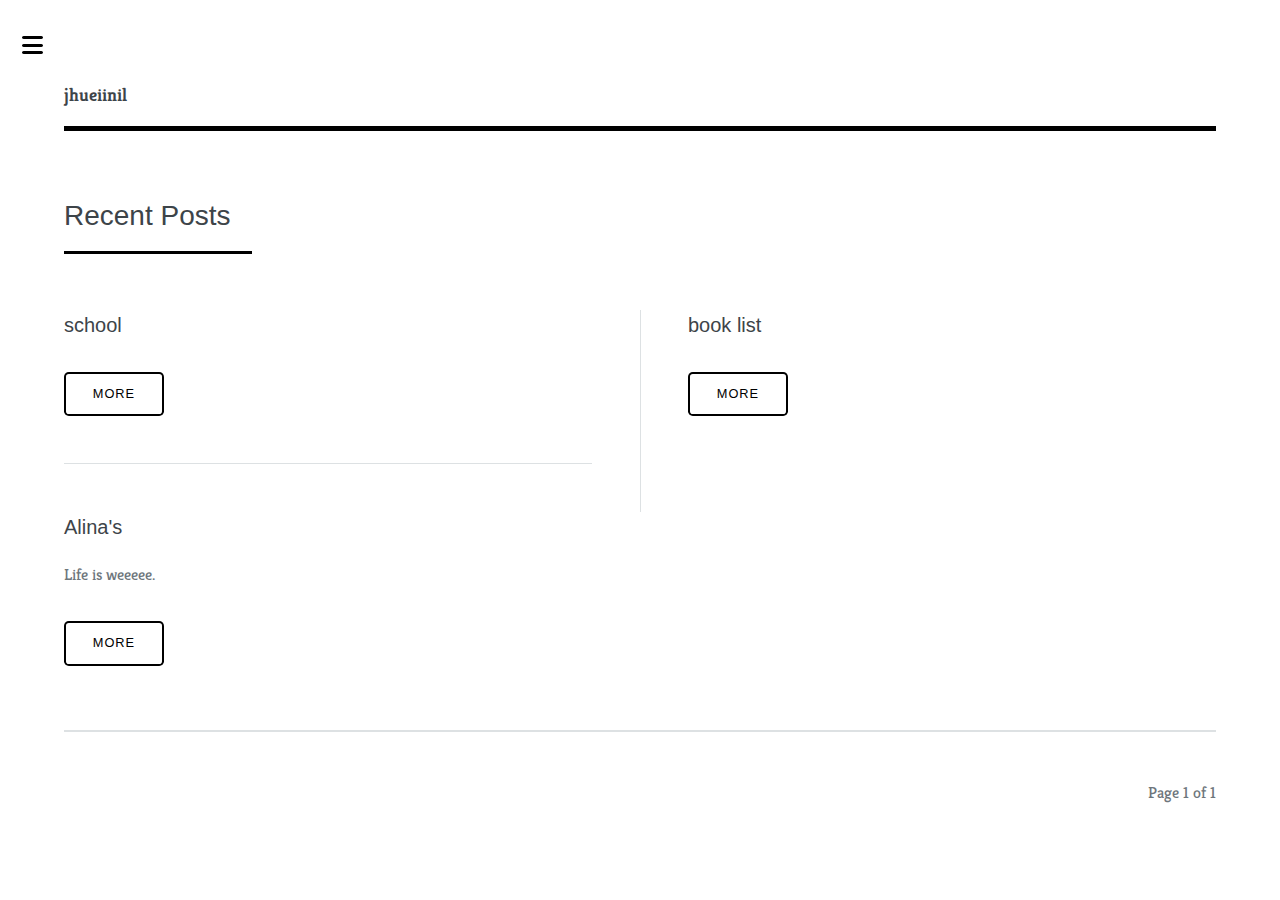
<file: index.html>
<!DOCTYPE html><html lang="en-gb"><head><meta charset="utf-8"><meta http-equiv="X-UA-Compatible" content="IE=edge"><meta name="viewport" content="width=device-width,initial-scale=1,user-scalable=no"><title>jhueiinil</title><meta name="generator" content="Publii Open-Source CMS for Static Site"><link rel="canonical" href="https://jh1118.github.io/jhueiinil/"><link rel="alternate" type="application/atom+xml" href="https://jh1118.github.io/jhueiinil/feed.xml"><link rel="alternate" type="application/json" href="https://jh1118.github.io/jhueiinil/feed.json"><meta property="og:title" content="jhueiinil"><meta property="og:site_name" content="jhueiinil"><meta property="og:description" content=""><meta property="og:url" content="https://jh1118.github.io/jhueiinil/"><meta property="og:type" content="website"><link rel="preload" href="https://jh1118.github.io/jhueiinil/assets/dynamic/fonts/kreon/kreon.woff2" as="font" type="font/woff2" crossorigin><link rel="stylesheet" href="https://jh1118.github.io/jhueiinil/assets/css/fontawesome-all.min.css?v=85514f933f9e0b82460af63f1a403fa5"><link rel="stylesheet" href="https://jh1118.github.io/jhueiinil/assets/css/style.css?v=5fc365bb42ef4b7dd0a709a37b822a87"><script type="application/ld+json">{"@context":"http://schema.org","@type":"Organization","name":"jhueiinil","url":"https://jh1118.github.io/jhueiinil/"}</script><noscript><style>img[loading] {
                    opacity: 1;
                }</style></noscript></head><body class="is-preload"><div id="wrapper"><div id="main"><div class="inner"><header id="header"><a class="logo" href="https://jh1118.github.io/jhueiinil/"><strong>jhueiinil</strong></a></header><section><header class="major"><h2>Recent Posts</h2></header><div class="posts"><article><h3><a href="https://jh1118.github.io/jhueiinil/school.html">school</a></h3><p></p><ul class="actions"><li><a href="https://jh1118.github.io/jhueiinil/school.html" class="button">More</a></li></ul></article><article><h3><a href="https://jh1118.github.io/jhueiinil/new-post.html">book list</a></h3><p></p><ul class="actions"><li><a href="https://jh1118.github.io/jhueiinil/new-post.html" class="button">More</a></li></ul></article><article><h3><a href="https://jh1118.github.io/jhueiinil/weeeeeeeeeee.html">Alina&#x27;s</a></h3><p>Life is weeeee.</p><ul class="actions"><li><a href="https://jh1118.github.io/jhueiinil/weeeeeeeeeee.html" class="button">More</a></li></ul></article></div></section><nav class="pagination desc"><small>Page 1 of 1</small></nav></div></div><div id="sidebar"><div class="inner"><nav id="menu"><header class="major"><h2>Menu</h2></header></nav><footer id="footer"><p class="copyright">© Editorial 2 - All rights reserved<br>Design by: <a href="https://html5up.net" target="_blank" rel="noopener">HTML5 UP</a>, Powered by Publii</p></footer></div></div></div><script src="https://jh1118.github.io/jhueiinil/assets/js/jquery.min.js?v=7c14a783dfeb3d238ccd3edd840d82ee"></script><script src="https://jh1118.github.io/jhueiinil/assets/js/browser.min.js?v=c07298dd19048a8a69ad97e754dfe8d0"></script><script src="https://jh1118.github.io/jhueiinil/assets/js/breakpoints.min.js?v=81a479eb099e3b187613943b085923b8"></script><script src="https://jh1118.github.io/jhueiinil/assets/js/util.min.js?v=cbdaf7c20ac2883c77ae23acfbabd47e"></script><script src="https://jh1118.github.io/jhueiinil/assets/js/main.min.js?v=08add7f6d435054ad38ec38d7cf8be40"></script><script>var images=document.querySelectorAll("img[loading]");for(var i=0;i<images.length;i++){if(images[i].complete){images[i].classList.add("is-loaded")}else{images[i].addEventListener("load",function(){this.classList.add("is-loaded")},false)}};</script></body></html>
</file>
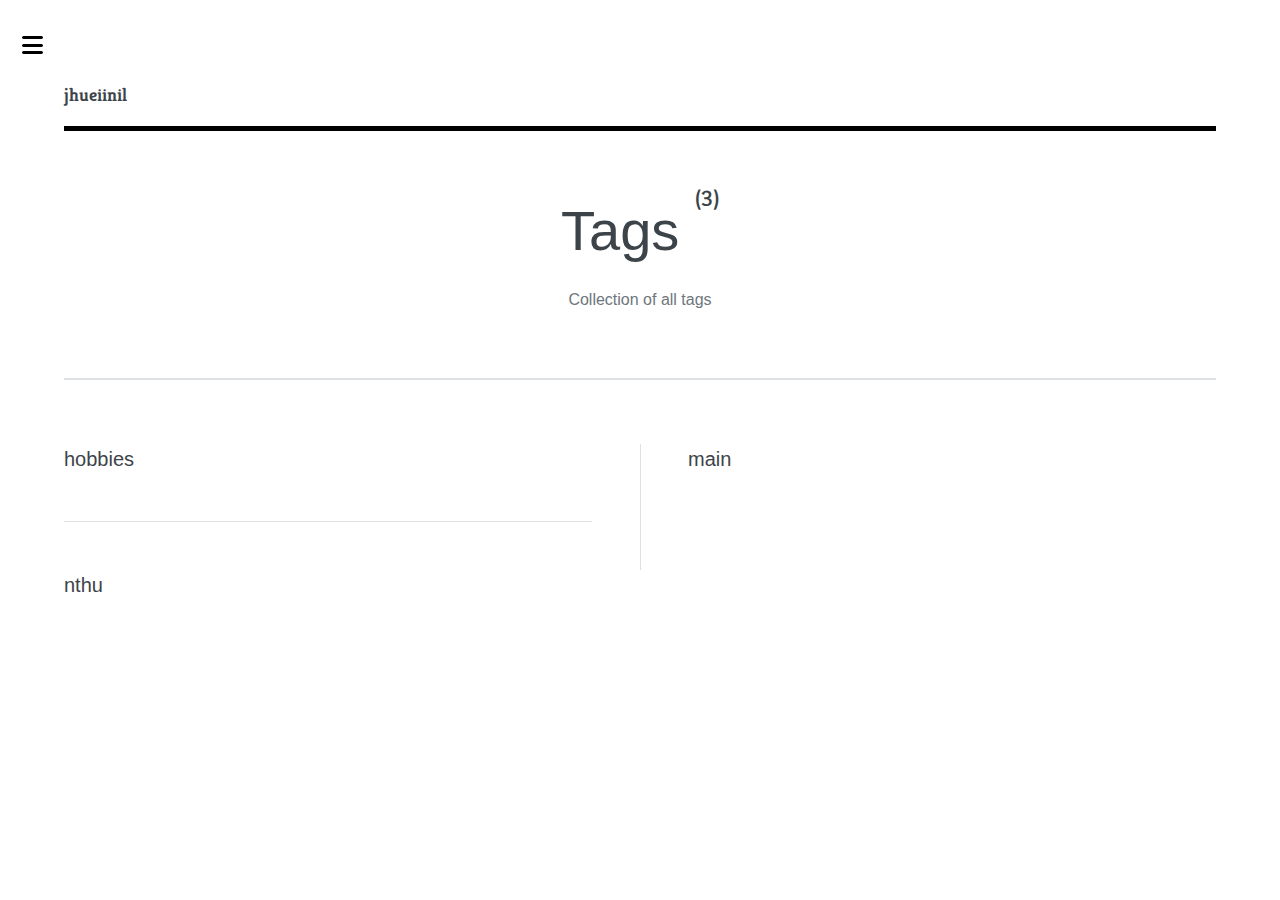
<file: tags/index.html>
<!DOCTYPE html><html lang="en-gb"><head><meta charset="utf-8"><meta http-equiv="X-UA-Compatible" content="IE=edge"><meta name="viewport" content="width=device-width,initial-scale=1,user-scalable=no"><title>All tags - jhueiinil</title><meta name="robots" content="noindex, follow"><meta name="generator" content="Publii Open-Source CMS for Static Site"><link rel="alternate" type="application/atom+xml" href="https://jh1118.github.io/jhueiinil/feed.xml"><link rel="alternate" type="application/json" href="https://jh1118.github.io/jhueiinil/feed.json"><meta property="og:title" content="jhueiinil"><meta property="og:site_name" content="jhueiinil"><meta property="og:description" content=""><meta property="og:url" content="https://jh1118.github.io/jhueiinil/tags/"><meta property="og:type" content="website"><link rel="preload" href="https://jh1118.github.io/jhueiinil/assets/dynamic/fonts/kreon/kreon.woff2" as="font" type="font/woff2" crossorigin><link rel="stylesheet" href="https://jh1118.github.io/jhueiinil/assets/css/fontawesome-all.min.css?v=85514f933f9e0b82460af63f1a403fa5"><link rel="stylesheet" href="https://jh1118.github.io/jhueiinil/assets/css/style.css?v=5fc365bb42ef4b7dd0a709a37b822a87"><script type="application/ld+json">{"@context":"http://schema.org","@type":"Organization","name":"jhueiinil","url":"https://jh1118.github.io/jhueiinil/"}</script><noscript><style>img[loading] {
                    opacity: 1;
                }</style></noscript></head><body class="is-preload"><div id="wrapper"><div id="main"><div class="inner"><header id="header"><a class="logo" href="https://jh1118.github.io/jhueiinil/"><strong>jhueiinil</strong></a></header><div class="page-header"><h1>Tags <sup>(3)</sup></h1><p>Collection of all tags</p></div><section><div class="posts"><article><h3><a href="https://jh1118.github.io/jhueiinil/tags/hobbies/">hobbies</a></h3></article><article><h3><a href="https://jh1118.github.io/jhueiinil/tags/main/">main</a></h3></article><article><h3><a href="https://jh1118.github.io/jhueiinil/tags/nthu/">nthu</a></h3></article></div></section></div></div><div id="sidebar"><div class="inner"><nav id="menu"><header class="major"><h2>Menu</h2></header></nav><footer id="footer"><p class="copyright">© Editorial 2 - All rights reserved<br>Design by: <a href="https://html5up.net" target="_blank" rel="noopener">HTML5 UP</a>, Powered by Publii</p></footer></div></div></div><script src="https://jh1118.github.io/jhueiinil/assets/js/jquery.min.js?v=7c14a783dfeb3d238ccd3edd840d82ee"></script><script src="https://jh1118.github.io/jhueiinil/assets/js/browser.min.js?v=c07298dd19048a8a69ad97e754dfe8d0"></script><script src="https://jh1118.github.io/jhueiinil/assets/js/breakpoints.min.js?v=81a479eb099e3b187613943b085923b8"></script><script src="https://jh1118.github.io/jhueiinil/assets/js/util.min.js?v=cbdaf7c20ac2883c77ae23acfbabd47e"></script><script src="https://jh1118.github.io/jhueiinil/assets/js/main.min.js?v=08add7f6d435054ad38ec38d7cf8be40"></script><script>var images=document.querySelectorAll("img[loading]");for(var i=0;i<images.length;i++){if(images[i].complete){images[i].classList.add("is-loaded")}else{images[i].addEventListener("load",function(){this.classList.add("is-loaded")},false)}};</script></body></html>
</file>
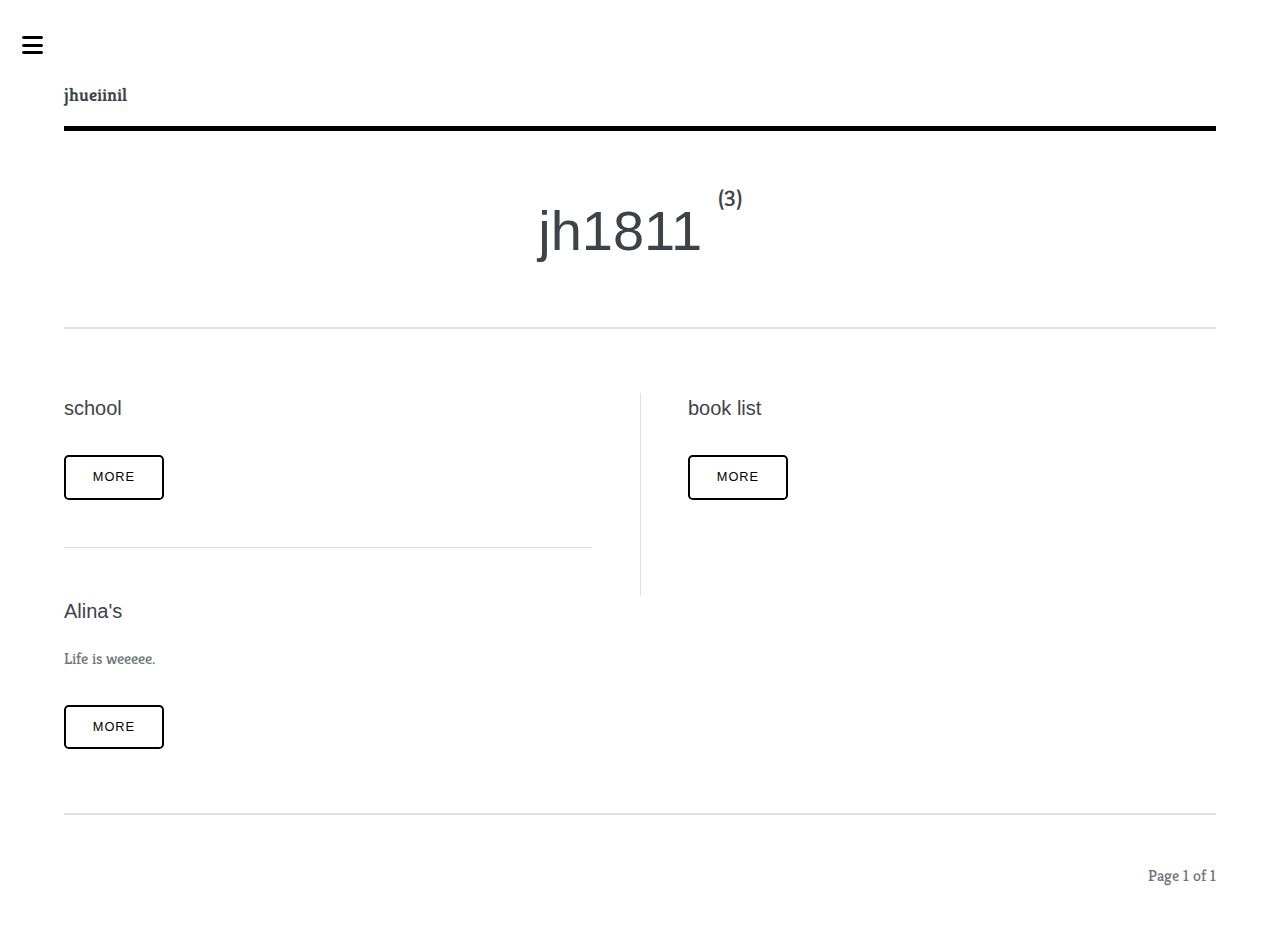
<file: authors/jh1811/index.html>
<!DOCTYPE html><html lang="en-gb"><head><meta charset="utf-8"><meta http-equiv="X-UA-Compatible" content="IE=edge"><meta name="viewport" content="width=device-width,initial-scale=1,user-scalable=no"><title>Author: jh1811 - jhueiinil</title><meta name="robots" content="noindex, follow"><meta name="generator" content="Publii Open-Source CMS for Static Site"><link rel="alternate" type="application/atom+xml" href="https://jh1118.github.io/jhueiinil/feed.xml"><link rel="alternate" type="application/json" href="https://jh1118.github.io/jhueiinil/feed.json"><meta property="og:title" content="jh1811"><meta property="og:site_name" content="jhueiinil"><meta property="og:description" content=""><meta property="og:url" content="https://jh1118.github.io/jhueiinil/authors/jh1811/"><meta property="og:type" content="website"><link rel="preload" href="https://jh1118.github.io/jhueiinil/assets/dynamic/fonts/kreon/kreon.woff2" as="font" type="font/woff2" crossorigin><link rel="stylesheet" href="https://jh1118.github.io/jhueiinil/assets/css/fontawesome-all.min.css?v=85514f933f9e0b82460af63f1a403fa5"><link rel="stylesheet" href="https://jh1118.github.io/jhueiinil/assets/css/style.css?v=5fc365bb42ef4b7dd0a709a37b822a87"><script type="application/ld+json">{"@context":"http://schema.org","@type":"Organization","name":"jhueiinil","url":"https://jh1118.github.io/jhueiinil/"}</script><noscript><style>img[loading] {
                    opacity: 1;
                }</style></noscript></head><body class="is-preload"><div id="wrapper"><div id="main"><div class="inner"><header id="header"><a class="logo" href="https://jh1118.github.io/jhueiinil/"><strong>jhueiinil</strong></a></header><div class="page-header author-header"><h1>jh1811 <sup>(3)</sup></h1></div><section><div class="posts"><article><h3><a href="https://jh1118.github.io/jhueiinil/school.html">school</a></h3><p></p><ul class="actions"><li><a href="https://jh1118.github.io/jhueiinil/school.html" class="button">More</a></li></ul></article><article><h3><a href="https://jh1118.github.io/jhueiinil/new-post.html">book list</a></h3><p></p><ul class="actions"><li><a href="https://jh1118.github.io/jhueiinil/new-post.html" class="button">More</a></li></ul></article><article><h3><a href="https://jh1118.github.io/jhueiinil/weeeeeeeeeee.html">Alina&#x27;s</a></h3><p>Life is weeeee.</p><ul class="actions"><li><a href="https://jh1118.github.io/jhueiinil/weeeeeeeeeee.html" class="button">More</a></li></ul></article></div></section><nav class="pagination desc"><small>Page 1 of 1</small></nav></div></div><div id="sidebar"><div class="inner"><nav id="menu"><header class="major"><h2>Menu</h2></header></nav><footer id="footer"><p class="copyright">© Editorial 2 - All rights reserved<br>Design by: <a href="https://html5up.net" target="_blank" rel="noopener">HTML5 UP</a>, Powered by Publii</p></footer></div></div></div><script src="https://jh1118.github.io/jhueiinil/assets/js/jquery.min.js?v=7c14a783dfeb3d238ccd3edd840d82ee"></script><script src="https://jh1118.github.io/jhueiinil/assets/js/browser.min.js?v=c07298dd19048a8a69ad97e754dfe8d0"></script><script src="https://jh1118.github.io/jhueiinil/assets/js/breakpoints.min.js?v=81a479eb099e3b187613943b085923b8"></script><script src="https://jh1118.github.io/jhueiinil/assets/js/util.min.js?v=cbdaf7c20ac2883c77ae23acfbabd47e"></script><script src="https://jh1118.github.io/jhueiinil/assets/js/main.min.js?v=08add7f6d435054ad38ec38d7cf8be40"></script><script>var images=document.querySelectorAll("img[loading]");for(var i=0;i<images.length;i++){if(images[i].complete){images[i].classList.add("is-loaded")}else{images[i].addEventListener("load",function(){this.classList.add("is-loaded")},false)}};</script></body></html>
</file>
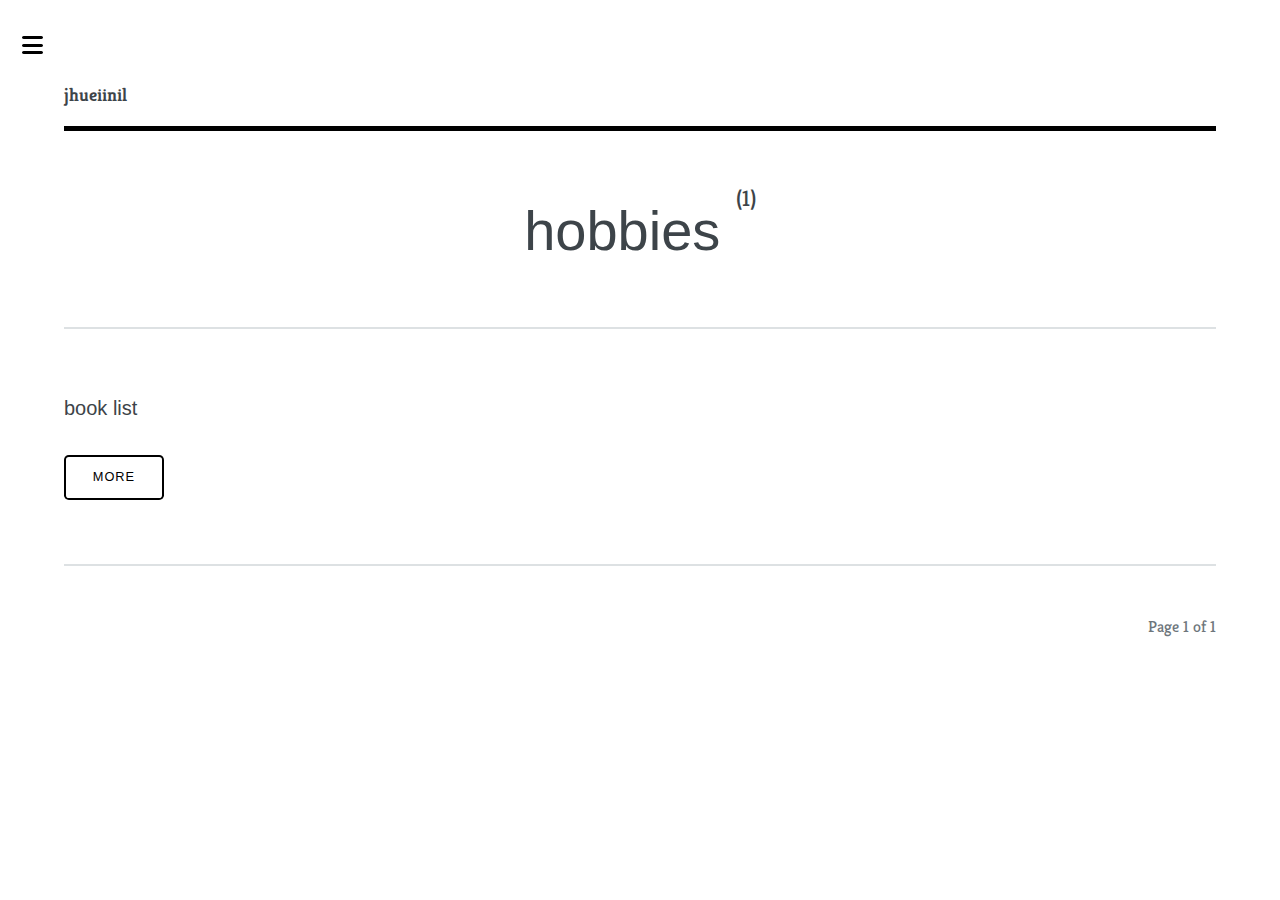
<file: tags/hobbies/index.html>
<!DOCTYPE html><html lang="en-gb"><head><meta charset="utf-8"><meta http-equiv="X-UA-Compatible" content="IE=edge"><meta name="viewport" content="width=device-width,initial-scale=1,user-scalable=no"><title>Tag: hobbies - jhueiinil</title><meta name="robots" content="noindex, follow"><meta name="generator" content="Publii Open-Source CMS for Static Site"><link rel="alternate" type="application/atom+xml" href="https://jh1118.github.io/jhueiinil/feed.xml"><link rel="alternate" type="application/json" href="https://jh1118.github.io/jhueiinil/feed.json"><meta property="og:title" content="hobbies"><meta property="og:site_name" content="jhueiinil"><meta property="og:description" content=""><meta property="og:url" content="https://jh1118.github.io/jhueiinil/tags/hobbies/"><meta property="og:type" content="website"><link rel="preload" href="https://jh1118.github.io/jhueiinil/assets/dynamic/fonts/kreon/kreon.woff2" as="font" type="font/woff2" crossorigin><link rel="stylesheet" href="https://jh1118.github.io/jhueiinil/assets/css/fontawesome-all.min.css?v=85514f933f9e0b82460af63f1a403fa5"><link rel="stylesheet" href="https://jh1118.github.io/jhueiinil/assets/css/style.css?v=5fc365bb42ef4b7dd0a709a37b822a87"><script type="application/ld+json">{"@context":"http://schema.org","@type":"Organization","name":"jhueiinil","url":"https://jh1118.github.io/jhueiinil/"}</script><noscript><style>img[loading] {
                    opacity: 1;
                }</style></noscript></head><body class="is-preload"><div id="wrapper"><div id="main"><div class="inner"><header id="header"><a class="logo" href="https://jh1118.github.io/jhueiinil/"><strong>jhueiinil</strong></a></header><div class="page-header"><h1>hobbies <sup>(1)</sup></h1></div><section><div class="posts"><article><h3><a href="https://jh1118.github.io/jhueiinil/new-post.html">book list</a></h3><p></p><ul class="actions"><li><a href="https://jh1118.github.io/jhueiinil/new-post.html" class="button">More</a></li></ul></article></div></section><nav class="pagination desc"><small>Page 1 of 1</small></nav></div></div><div id="sidebar"><div class="inner"><nav id="menu"><header class="major"><h2>Menu</h2></header></nav><footer id="footer"><p class="copyright">© Editorial 2 - All rights reserved<br>Design by: <a href="https://html5up.net" target="_blank" rel="noopener">HTML5 UP</a>, Powered by Publii</p></footer></div></div></div><script src="https://jh1118.github.io/jhueiinil/assets/js/jquery.min.js?v=7c14a783dfeb3d238ccd3edd840d82ee"></script><script src="https://jh1118.github.io/jhueiinil/assets/js/browser.min.js?v=c07298dd19048a8a69ad97e754dfe8d0"></script><script src="https://jh1118.github.io/jhueiinil/assets/js/breakpoints.min.js?v=81a479eb099e3b187613943b085923b8"></script><script src="https://jh1118.github.io/jhueiinil/assets/js/util.min.js?v=cbdaf7c20ac2883c77ae23acfbabd47e"></script><script src="https://jh1118.github.io/jhueiinil/assets/js/main.min.js?v=08add7f6d435054ad38ec38d7cf8be40"></script><script>var images=document.querySelectorAll("img[loading]");for(var i=0;i<images.length;i++){if(images[i].complete){images[i].classList.add("is-loaded")}else{images[i].addEventListener("load",function(){this.classList.add("is-loaded")},false)}};</script></body></html>
</file>
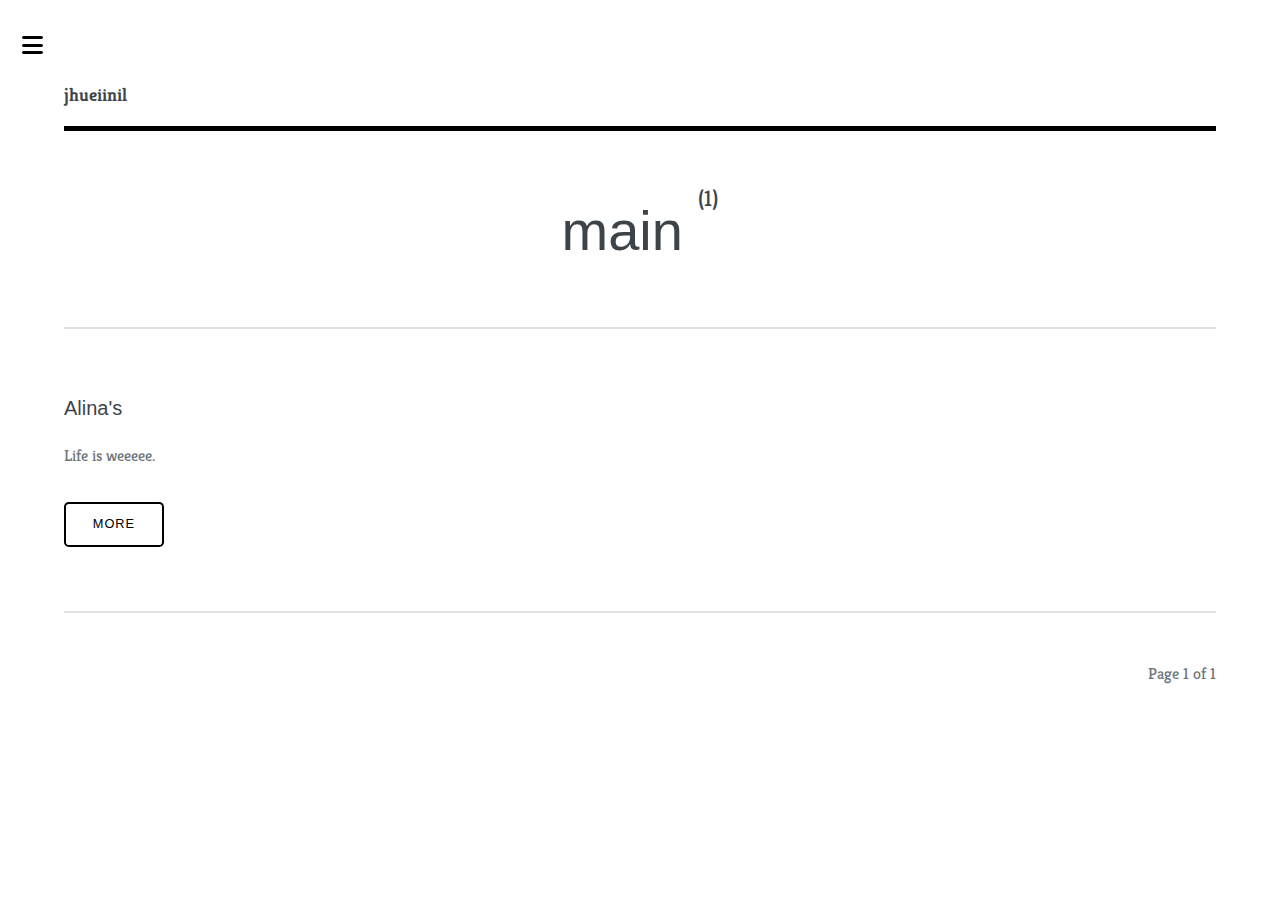
<file: tags/main/index.html>
<!DOCTYPE html><html lang="en-gb"><head><meta charset="utf-8"><meta http-equiv="X-UA-Compatible" content="IE=edge"><meta name="viewport" content="width=device-width,initial-scale=1,user-scalable=no"><title>Tag: main - jhueiinil</title><meta name="robots" content="noindex, follow"><meta name="generator" content="Publii Open-Source CMS for Static Site"><link rel="alternate" type="application/atom+xml" href="https://jh1118.github.io/jhueiinil/feed.xml"><link rel="alternate" type="application/json" href="https://jh1118.github.io/jhueiinil/feed.json"><meta property="og:title" content="main"><meta property="og:site_name" content="jhueiinil"><meta property="og:description" content=""><meta property="og:url" content="https://jh1118.github.io/jhueiinil/tags/main/"><meta property="og:type" content="website"><link rel="preload" href="https://jh1118.github.io/jhueiinil/assets/dynamic/fonts/kreon/kreon.woff2" as="font" type="font/woff2" crossorigin><link rel="stylesheet" href="https://jh1118.github.io/jhueiinil/assets/css/fontawesome-all.min.css?v=85514f933f9e0b82460af63f1a403fa5"><link rel="stylesheet" href="https://jh1118.github.io/jhueiinil/assets/css/style.css?v=5fc365bb42ef4b7dd0a709a37b822a87"><script type="application/ld+json">{"@context":"http://schema.org","@type":"Organization","name":"jhueiinil","url":"https://jh1118.github.io/jhueiinil/"}</script><noscript><style>img[loading] {
                    opacity: 1;
                }</style></noscript></head><body class="is-preload"><div id="wrapper"><div id="main"><div class="inner"><header id="header"><a class="logo" href="https://jh1118.github.io/jhueiinil/"><strong>jhueiinil</strong></a></header><div class="page-header"><h1>main <sup>(1)</sup></h1></div><section><div class="posts"><article><h3><a href="https://jh1118.github.io/jhueiinil/weeeeeeeeeee.html">Alina&#x27;s</a></h3><p>Life is weeeee.</p><ul class="actions"><li><a href="https://jh1118.github.io/jhueiinil/weeeeeeeeeee.html" class="button">More</a></li></ul></article></div></section><nav class="pagination desc"><small>Page 1 of 1</small></nav></div></div><div id="sidebar"><div class="inner"><nav id="menu"><header class="major"><h2>Menu</h2></header></nav><footer id="footer"><p class="copyright">© Editorial 2 - All rights reserved<br>Design by: <a href="https://html5up.net" target="_blank" rel="noopener">HTML5 UP</a>, Powered by Publii</p></footer></div></div></div><script src="https://jh1118.github.io/jhueiinil/assets/js/jquery.min.js?v=7c14a783dfeb3d238ccd3edd840d82ee"></script><script src="https://jh1118.github.io/jhueiinil/assets/js/browser.min.js?v=c07298dd19048a8a69ad97e754dfe8d0"></script><script src="https://jh1118.github.io/jhueiinil/assets/js/breakpoints.min.js?v=81a479eb099e3b187613943b085923b8"></script><script src="https://jh1118.github.io/jhueiinil/assets/js/util.min.js?v=cbdaf7c20ac2883c77ae23acfbabd47e"></script><script src="https://jh1118.github.io/jhueiinil/assets/js/main.min.js?v=08add7f6d435054ad38ec38d7cf8be40"></script><script>var images=document.querySelectorAll("img[loading]");for(var i=0;i<images.length;i++){if(images[i].complete){images[i].classList.add("is-loaded")}else{images[i].addEventListener("load",function(){this.classList.add("is-loaded")},false)}};</script></body></html>
</file>
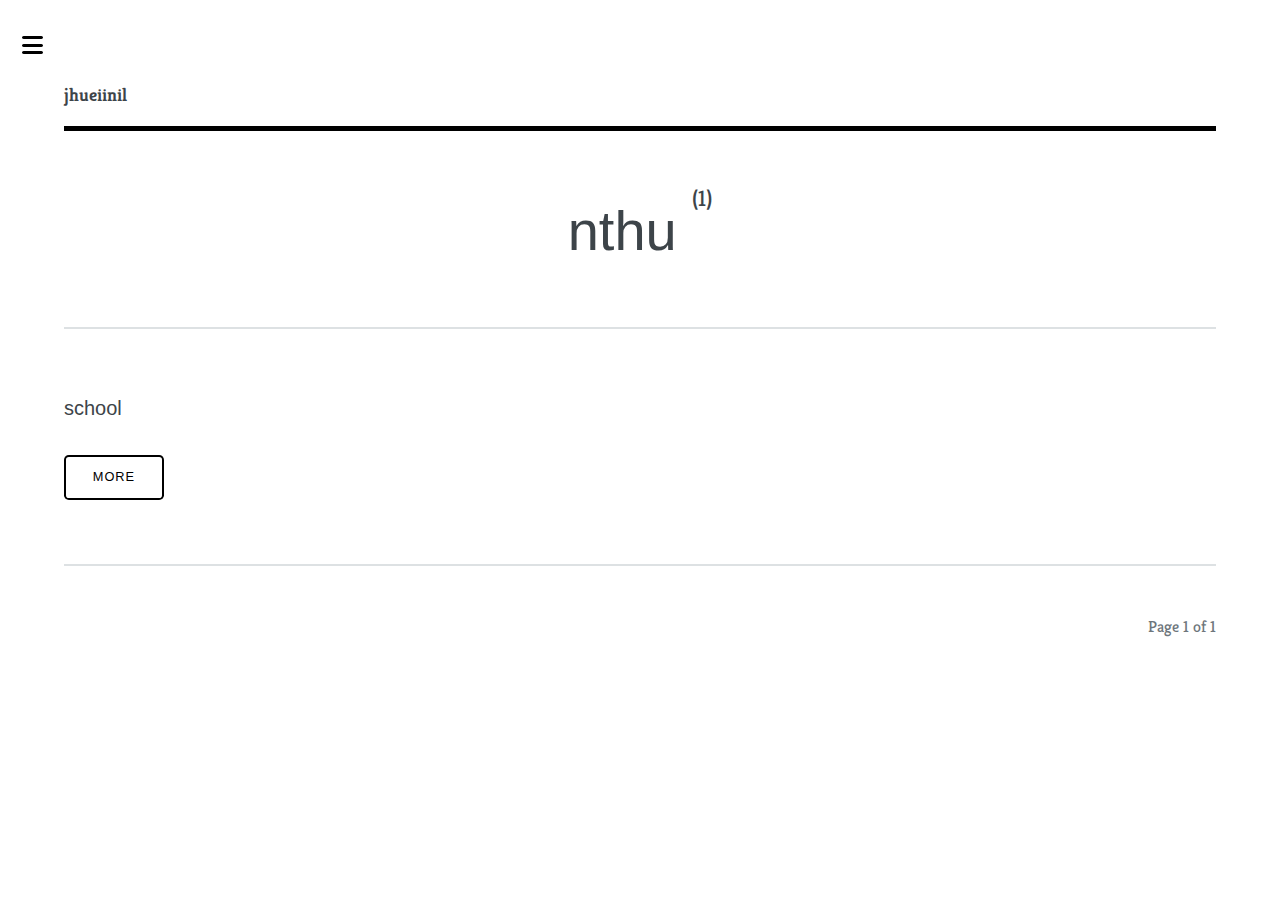
<file: tags/nthu/index.html>
<!DOCTYPE html><html lang="en-gb"><head><meta charset="utf-8"><meta http-equiv="X-UA-Compatible" content="IE=edge"><meta name="viewport" content="width=device-width,initial-scale=1,user-scalable=no"><title>Tag: nthu - jhueiinil</title><meta name="robots" content="noindex, follow"><meta name="generator" content="Publii Open-Source CMS for Static Site"><link rel="alternate" type="application/atom+xml" href="https://jh1118.github.io/jhueiinil/feed.xml"><link rel="alternate" type="application/json" href="https://jh1118.github.io/jhueiinil/feed.json"><meta property="og:title" content="nthu"><meta property="og:site_name" content="jhueiinil"><meta property="og:description" content=""><meta property="og:url" content="https://jh1118.github.io/jhueiinil/tags/nthu/"><meta property="og:type" content="website"><link rel="preload" href="https://jh1118.github.io/jhueiinil/assets/dynamic/fonts/kreon/kreon.woff2" as="font" type="font/woff2" crossorigin><link rel="stylesheet" href="https://jh1118.github.io/jhueiinil/assets/css/fontawesome-all.min.css?v=85514f933f9e0b82460af63f1a403fa5"><link rel="stylesheet" href="https://jh1118.github.io/jhueiinil/assets/css/style.css?v=5fc365bb42ef4b7dd0a709a37b822a87"><script type="application/ld+json">{"@context":"http://schema.org","@type":"Organization","name":"jhueiinil","url":"https://jh1118.github.io/jhueiinil/"}</script><noscript><style>img[loading] {
                    opacity: 1;
                }</style></noscript></head><body class="is-preload"><div id="wrapper"><div id="main"><div class="inner"><header id="header"><a class="logo" href="https://jh1118.github.io/jhueiinil/"><strong>jhueiinil</strong></a></header><div class="page-header"><h1>nthu <sup>(1)</sup></h1></div><section><div class="posts"><article><h3><a href="https://jh1118.github.io/jhueiinil/school.html">school</a></h3><p></p><ul class="actions"><li><a href="https://jh1118.github.io/jhueiinil/school.html" class="button">More</a></li></ul></article></div></section><nav class="pagination desc"><small>Page 1 of 1</small></nav></div></div><div id="sidebar"><div class="inner"><nav id="menu"><header class="major"><h2>Menu</h2></header></nav><footer id="footer"><p class="copyright">© Editorial 2 - All rights reserved<br>Design by: <a href="https://html5up.net" target="_blank" rel="noopener">HTML5 UP</a>, Powered by Publii</p></footer></div></div></div><script src="https://jh1118.github.io/jhueiinil/assets/js/jquery.min.js?v=7c14a783dfeb3d238ccd3edd840d82ee"></script><script src="https://jh1118.github.io/jhueiinil/assets/js/browser.min.js?v=c07298dd19048a8a69ad97e754dfe8d0"></script><script src="https://jh1118.github.io/jhueiinil/assets/js/breakpoints.min.js?v=81a479eb099e3b187613943b085923b8"></script><script src="https://jh1118.github.io/jhueiinil/assets/js/util.min.js?v=cbdaf7c20ac2883c77ae23acfbabd47e"></script><script src="https://jh1118.github.io/jhueiinil/assets/js/main.min.js?v=08add7f6d435054ad38ec38d7cf8be40"></script><script>var images=document.querySelectorAll("img[loading]");for(var i=0;i<images.length;i++){if(images[i].complete){images[i].classList.add("is-loaded")}else{images[i].addEventListener("load",function(){this.classList.add("is-loaded")},false)}};</script></body></html>
</file>
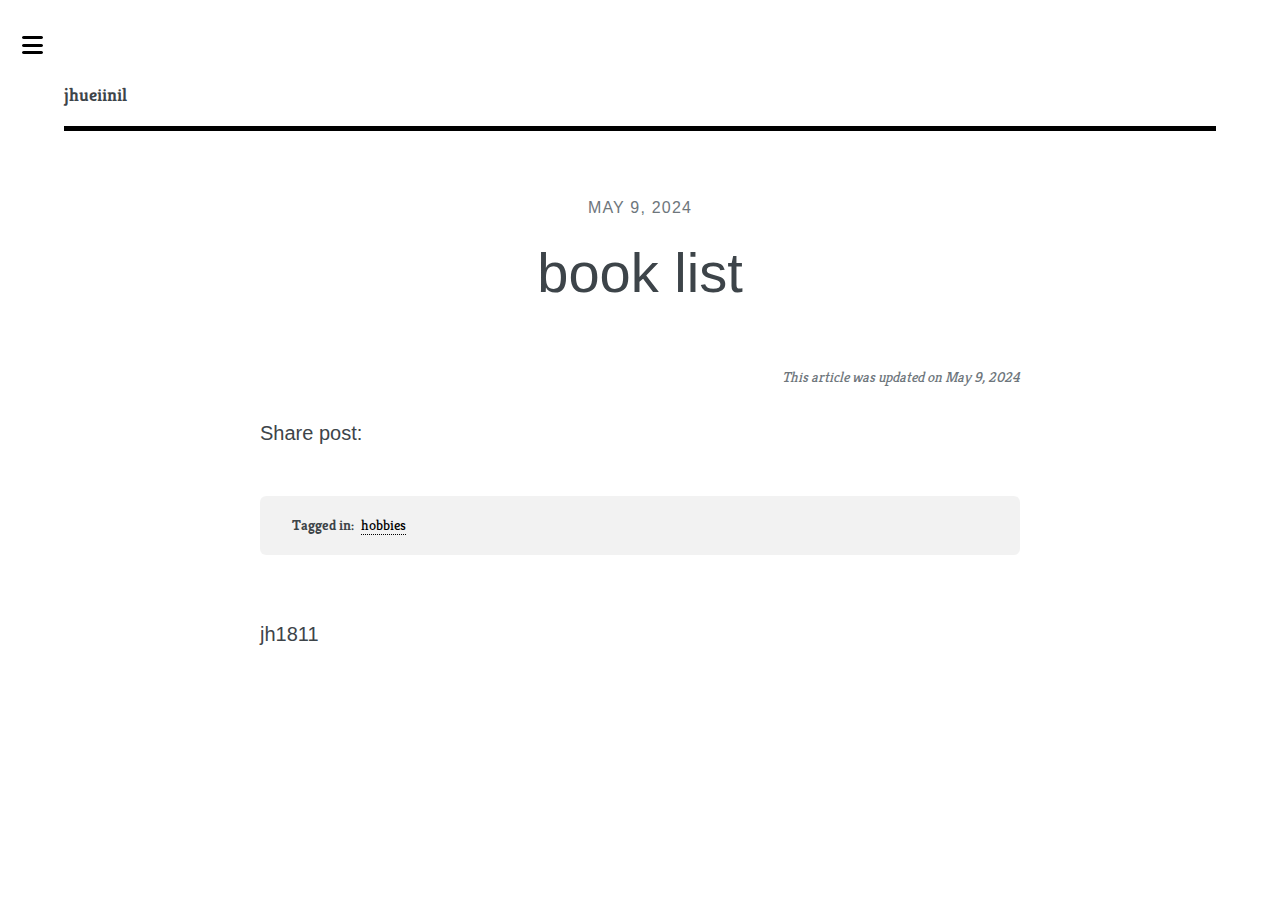
<file: new-post.html>
<!DOCTYPE html><html lang="en-gb"><head><meta charset="utf-8"><meta http-equiv="X-UA-Compatible" content="IE=edge"><meta name="viewport" content="width=device-width,initial-scale=1,user-scalable=no"><title>book list - jhueiinil</title><meta name="generator" content="Publii Open-Source CMS for Static Site"><link rel="canonical" href="https://jh1118.github.io/jhueiinil/new-post.html"><link rel="alternate" type="application/atom+xml" href="https://jh1118.github.io/jhueiinil/feed.xml"><link rel="alternate" type="application/json" href="https://jh1118.github.io/jhueiinil/feed.json"><meta property="og:title" content="book list"><meta property="og:site_name" content="jhueiinil"><meta property="og:description" content=""><meta property="og:url" content="https://jh1118.github.io/jhueiinil/new-post.html"><meta property="og:type" content="article"><link rel="preload" href="https://jh1118.github.io/jhueiinil/assets/dynamic/fonts/kreon/kreon.woff2" as="font" type="font/woff2" crossorigin><link rel="stylesheet" href="https://jh1118.github.io/jhueiinil/assets/css/fontawesome-all.min.css?v=85514f933f9e0b82460af63f1a403fa5"><link rel="stylesheet" href="https://jh1118.github.io/jhueiinil/assets/css/style.css?v=5fc365bb42ef4b7dd0a709a37b822a87"><script type="application/ld+json">{"@context":"http://schema.org","@type":"Article","mainEntityOfPage":{"@type":"WebPage","@id":"https://jh1118.github.io/jhueiinil/new-post.html"},"headline":"book list","datePublished":"2024-05-09T20:50","dateModified":"2024-05-09T20:58","description":"","author":{"@type":"Person","name":"jh1811","url":"https://jh1118.github.io/jhueiinil/authors/jh1811/"},"publisher":{"@type":"Organization","name":"jh1811"}}</script><noscript><style>img[loading] {
                    opacity: 1;
                }</style></noscript></head><body class="is-preload"><div id="wrapper"><div id="main"><div class="inner"><header id="header"><a class="logo" href="https://jh1118.github.io/jhueiinil/"><strong>jhueiinil</strong></a></header><article class="post"><header class="main post__header"><time datetime="2024-05-09T20:50" class="post__date">May 9, 2024</time><h1>book list</h1></header><div class="post__inner post__entry"></div><footer class="post__inner post__footer"><p class="post__last-updated">This article was updated on May 9, 2024</p><div class="post__share"><h3>Share post:</h3></div><div class="post__tag"><ul><li><strong>Tagged in:</strong></li><li><a href="https://jh1118.github.io/jhueiinil/tags/hobbies/">hobbies</a></li></ul></div><div class="post__bio"><div><h3><a href="https://jh1118.github.io/jhueiinil/authors/jh1811/" class="invert" rel="author">jh1811</a></h3></div></div></footer></article></div></div><div id="sidebar"><div class="inner"><nav id="menu"><header class="major"><h2>Menu</h2></header></nav><footer id="footer"><p class="copyright">© Editorial 2 - All rights reserved<br>Design by: <a href="https://html5up.net" target="_blank" rel="noopener">HTML5 UP</a>, Powered by Publii</p></footer></div></div></div><script src="https://jh1118.github.io/jhueiinil/assets/js/jquery.min.js?v=7c14a783dfeb3d238ccd3edd840d82ee"></script><script src="https://jh1118.github.io/jhueiinil/assets/js/browser.min.js?v=c07298dd19048a8a69ad97e754dfe8d0"></script><script src="https://jh1118.github.io/jhueiinil/assets/js/breakpoints.min.js?v=81a479eb099e3b187613943b085923b8"></script><script src="https://jh1118.github.io/jhueiinil/assets/js/util.min.js?v=cbdaf7c20ac2883c77ae23acfbabd47e"></script><script src="https://jh1118.github.io/jhueiinil/assets/js/main.min.js?v=08add7f6d435054ad38ec38d7cf8be40"></script><script>var images=document.querySelectorAll("img[loading]");for(var i=0;i<images.length;i++){if(images[i].complete){images[i].classList.add("is-loaded")}else{images[i].addEventListener("load",function(){this.classList.add("is-loaded")},false)}};</script></body></html>
</file>
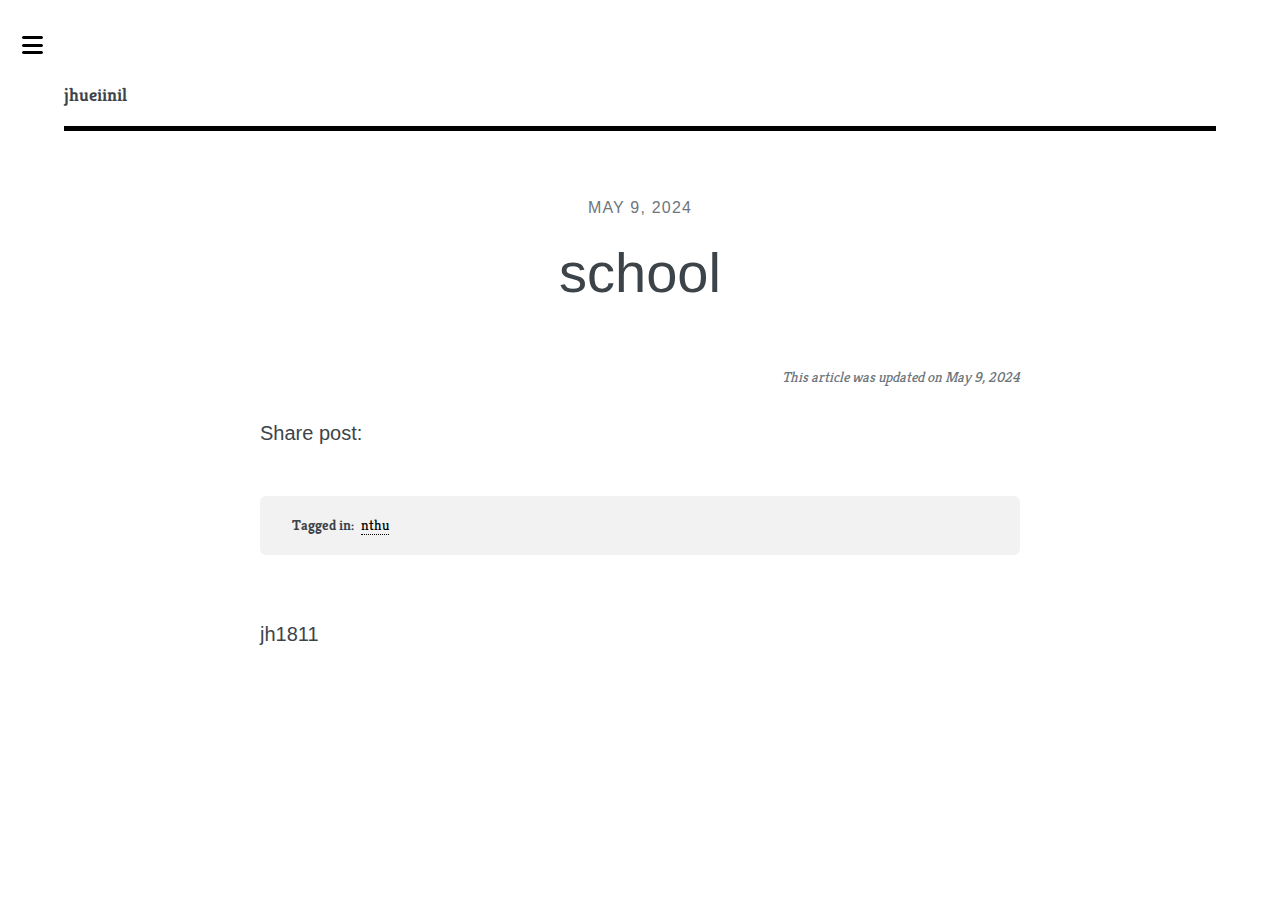
<file: school.html>
<!DOCTYPE html><html lang="en-gb"><head><meta charset="utf-8"><meta http-equiv="X-UA-Compatible" content="IE=edge"><meta name="viewport" content="width=device-width,initial-scale=1,user-scalable=no"><title>school - jhueiinil</title><meta name="generator" content="Publii Open-Source CMS for Static Site"><link rel="canonical" href="https://jh1118.github.io/jhueiinil/school.html"><link rel="alternate" type="application/atom+xml" href="https://jh1118.github.io/jhueiinil/feed.xml"><link rel="alternate" type="application/json" href="https://jh1118.github.io/jhueiinil/feed.json"><meta property="og:title" content="school"><meta property="og:site_name" content="jhueiinil"><meta property="og:description" content=""><meta property="og:url" content="https://jh1118.github.io/jhueiinil/school.html"><meta property="og:type" content="article"><link rel="preload" href="https://jh1118.github.io/jhueiinil/assets/dynamic/fonts/kreon/kreon.woff2" as="font" type="font/woff2" crossorigin><link rel="stylesheet" href="https://jh1118.github.io/jhueiinil/assets/css/fontawesome-all.min.css?v=85514f933f9e0b82460af63f1a403fa5"><link rel="stylesheet" href="https://jh1118.github.io/jhueiinil/assets/css/style.css?v=5fc365bb42ef4b7dd0a709a37b822a87"><script type="application/ld+json">{"@context":"http://schema.org","@type":"Article","mainEntityOfPage":{"@type":"WebPage","@id":"https://jh1118.github.io/jhueiinil/school.html"},"headline":"school","datePublished":"2024-05-09T20:55","dateModified":"2024-05-09T20:58","description":"","author":{"@type":"Person","name":"jh1811","url":"https://jh1118.github.io/jhueiinil/authors/jh1811/"},"publisher":{"@type":"Organization","name":"jh1811"}}</script><noscript><style>img[loading] {
                    opacity: 1;
                }</style></noscript></head><body class="is-preload"><div id="wrapper"><div id="main"><div class="inner"><header id="header"><a class="logo" href="https://jh1118.github.io/jhueiinil/"><strong>jhueiinil</strong></a></header><article class="post"><header class="main post__header"><time datetime="2024-05-09T20:55" class="post__date">May 9, 2024</time><h1>school</h1></header><div class="post__inner post__entry"></div><footer class="post__inner post__footer"><p class="post__last-updated">This article was updated on May 9, 2024</p><div class="post__share"><h3>Share post:</h3></div><div class="post__tag"><ul><li><strong>Tagged in:</strong></li><li><a href="https://jh1118.github.io/jhueiinil/tags/nthu/">nthu</a></li></ul></div><div class="post__bio"><div><h3><a href="https://jh1118.github.io/jhueiinil/authors/jh1811/" class="invert" rel="author">jh1811</a></h3></div></div></footer></article></div></div><div id="sidebar"><div class="inner"><nav id="menu"><header class="major"><h2>Menu</h2></header></nav><footer id="footer"><p class="copyright">© Editorial 2 - All rights reserved<br>Design by: <a href="https://html5up.net" target="_blank" rel="noopener">HTML5 UP</a>, Powered by Publii</p></footer></div></div></div><script src="https://jh1118.github.io/jhueiinil/assets/js/jquery.min.js?v=7c14a783dfeb3d238ccd3edd840d82ee"></script><script src="https://jh1118.github.io/jhueiinil/assets/js/browser.min.js?v=c07298dd19048a8a69ad97e754dfe8d0"></script><script src="https://jh1118.github.io/jhueiinil/assets/js/breakpoints.min.js?v=81a479eb099e3b187613943b085923b8"></script><script src="https://jh1118.github.io/jhueiinil/assets/js/util.min.js?v=cbdaf7c20ac2883c77ae23acfbabd47e"></script><script src="https://jh1118.github.io/jhueiinil/assets/js/main.min.js?v=08add7f6d435054ad38ec38d7cf8be40"></script><script>var images=document.querySelectorAll("img[loading]");for(var i=0;i<images.length;i++){if(images[i].complete){images[i].classList.add("is-loaded")}else{images[i].addEventListener("load",function(){this.classList.add("is-loaded")},false)}};</script></body></html>
</file>
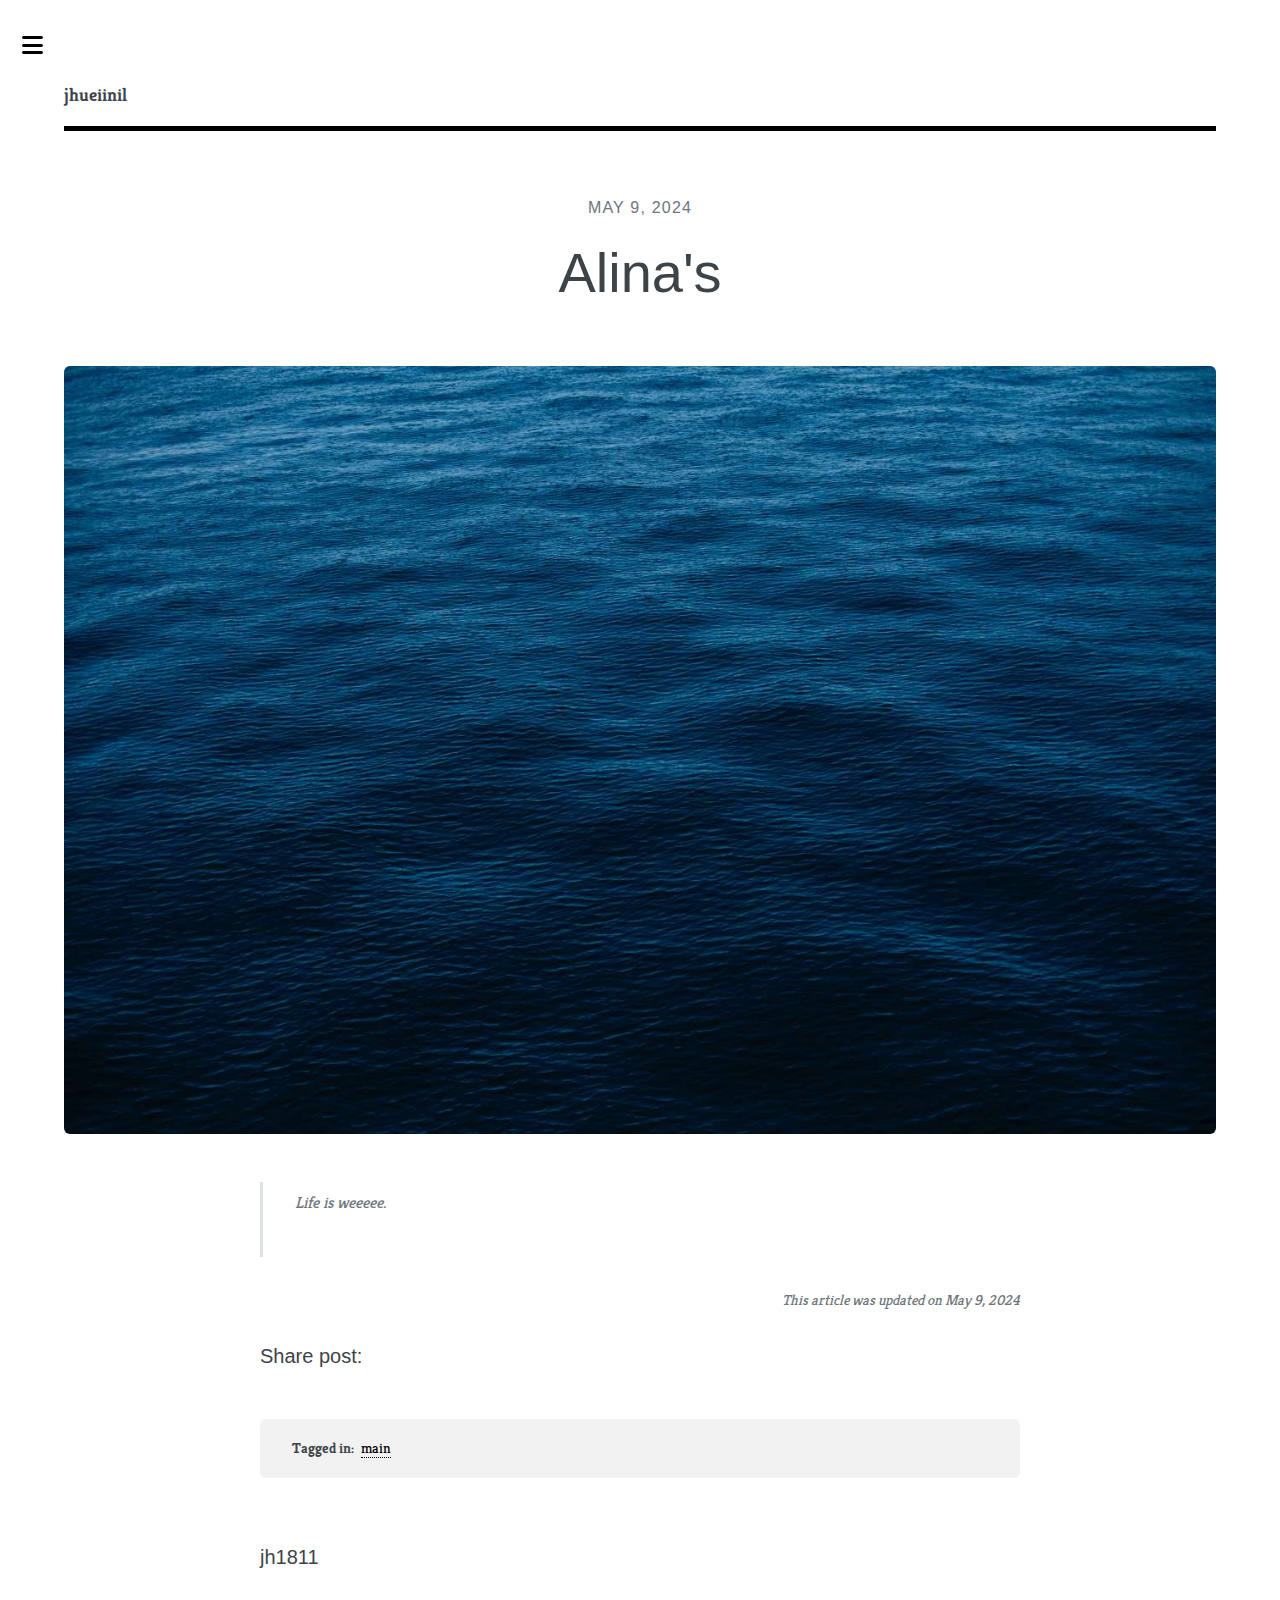
<file: weeeeeeeeeee.html>
<!DOCTYPE html><html lang="en-gb"><head><meta charset="utf-8"><meta http-equiv="X-UA-Compatible" content="IE=edge"><meta name="viewport" content="width=device-width,initial-scale=1,user-scalable=no"><title>Alina&#x27;s - jhueiinil</title><meta name="description" content="Life is weeeee."><meta name="generator" content="Publii Open-Source CMS for Static Site"><link rel="canonical" href="https://jh1118.github.io/jhueiinil/weeeeeeeeeee.html"><link rel="alternate" type="application/atom+xml" href="https://jh1118.github.io/jhueiinil/feed.xml"><link rel="alternate" type="application/json" href="https://jh1118.github.io/jhueiinil/feed.json"><meta property="og:title" content="Alina's"><meta property="og:image" content="https://jh1118.github.io/jhueiinil/media/posts/1/pexels-lisha-riabinina-37487.jpg"><meta property="og:image:width" content="5277"><meta property="og:image:height" content="3518"><meta property="og:site_name" content="jhueiinil"><meta property="og:description" content="Life is weeeee."><meta property="og:url" content="https://jh1118.github.io/jhueiinil/weeeeeeeeeee.html"><meta property="og:type" content="article"><link rel="preload" href="https://jh1118.github.io/jhueiinil/assets/dynamic/fonts/kreon/kreon.woff2" as="font" type="font/woff2" crossorigin><link rel="stylesheet" href="https://jh1118.github.io/jhueiinil/assets/css/fontawesome-all.min.css?v=85514f933f9e0b82460af63f1a403fa5"><link rel="stylesheet" href="https://jh1118.github.io/jhueiinil/assets/css/style.css?v=5fc365bb42ef4b7dd0a709a37b822a87"><script type="application/ld+json">{"@context":"http://schema.org","@type":"Article","mainEntityOfPage":{"@type":"WebPage","@id":"https://jh1118.github.io/jhueiinil/weeeeeeeeeee.html"},"headline":"Alina's","datePublished":"2024-05-09T20:49","dateModified":"2024-05-09T20:58","image":{"@type":"ImageObject","url":"https://jh1118.github.io/jhueiinil/media/posts/1/pexels-lisha-riabinina-37487.jpg","height":3518,"width":5277},"description":"Life is weeeee.","author":{"@type":"Person","name":"jh1811","url":"https://jh1118.github.io/jhueiinil/authors/jh1811/"},"publisher":{"@type":"Organization","name":"jh1811"}}</script><noscript><style>img[loading] {
                    opacity: 1;
                }</style></noscript></head><body class="is-preload"><div id="wrapper"><div id="main"><div class="inner"><header id="header"><a class="logo" href="https://jh1118.github.io/jhueiinil/"><strong>jhueiinil</strong></a></header><article class="post"><header class="main post__header"><time datetime="2024-05-09T20:49" class="post__date">May 9, 2024</time><h1>Alina&#x27;s</h1></header><figure class="image main"><img src="https://jh1118.github.io/jhueiinil/media/posts/1/pexels-lisha-riabinina-37487.jpg" srcset="https://jh1118.github.io/jhueiinil/media/posts/1/responsive/pexels-lisha-riabinina-37487-xs.jpg 300w, https://jh1118.github.io/jhueiinil/media/posts/1/responsive/pexels-lisha-riabinina-37487-sm.jpg 480w, https://jh1118.github.io/jhueiinil/media/posts/1/responsive/pexels-lisha-riabinina-37487-md.jpg 768w, https://jh1118.github.io/jhueiinil/media/posts/1/responsive/pexels-lisha-riabinina-37487-lg.jpg 1024w, https://jh1118.github.io/jhueiinil/media/posts/1/responsive/pexels-lisha-riabinina-37487-xl.jpg 1360w, https://jh1118.github.io/jhueiinil/media/posts/1/responsive/pexels-lisha-riabinina-37487-xxl.jpg 1600w" sizes="(max-width: 1600px) 100vw, 1600px" loading="lazy" height="3518" width="5277" alt=""></figure><div class="post__inner post__entry"><blockquote><p>Life is weeeee.</p></blockquote></div><footer class="post__inner post__footer"><p class="post__last-updated">This article was updated on May 9, 2024</p><div class="post__share"><h3>Share post:</h3></div><div class="post__tag"><ul><li><strong>Tagged in:</strong></li><li><a href="https://jh1118.github.io/jhueiinil/tags/main/">main</a></li></ul></div><div class="post__bio"><div><h3><a href="https://jh1118.github.io/jhueiinil/authors/jh1811/" class="invert" rel="author">jh1811</a></h3></div></div></footer></article></div></div><div id="sidebar"><div class="inner"><nav id="menu"><header class="major"><h2>Menu</h2></header></nav><footer id="footer"><p class="copyright">© Editorial 2 - All rights reserved<br>Design by: <a href="https://html5up.net" target="_blank" rel="noopener">HTML5 UP</a>, Powered by Publii</p></footer></div></div></div><script src="https://jh1118.github.io/jhueiinil/assets/js/jquery.min.js?v=7c14a783dfeb3d238ccd3edd840d82ee"></script><script src="https://jh1118.github.io/jhueiinil/assets/js/browser.min.js?v=c07298dd19048a8a69ad97e754dfe8d0"></script><script src="https://jh1118.github.io/jhueiinil/assets/js/breakpoints.min.js?v=81a479eb099e3b187613943b085923b8"></script><script src="https://jh1118.github.io/jhueiinil/assets/js/util.min.js?v=cbdaf7c20ac2883c77ae23acfbabd47e"></script><script src="https://jh1118.github.io/jhueiinil/assets/js/main.min.js?v=08add7f6d435054ad38ec38d7cf8be40"></script><script>var images=document.querySelectorAll("img[loading]");for(var i=0;i<images.length;i++){if(images[i].complete){images[i].classList.add("is-loaded")}else{images[i].addEventListener("load",function(){this.classList.add("is-loaded")},false)}};</script></body></html>
</file>
